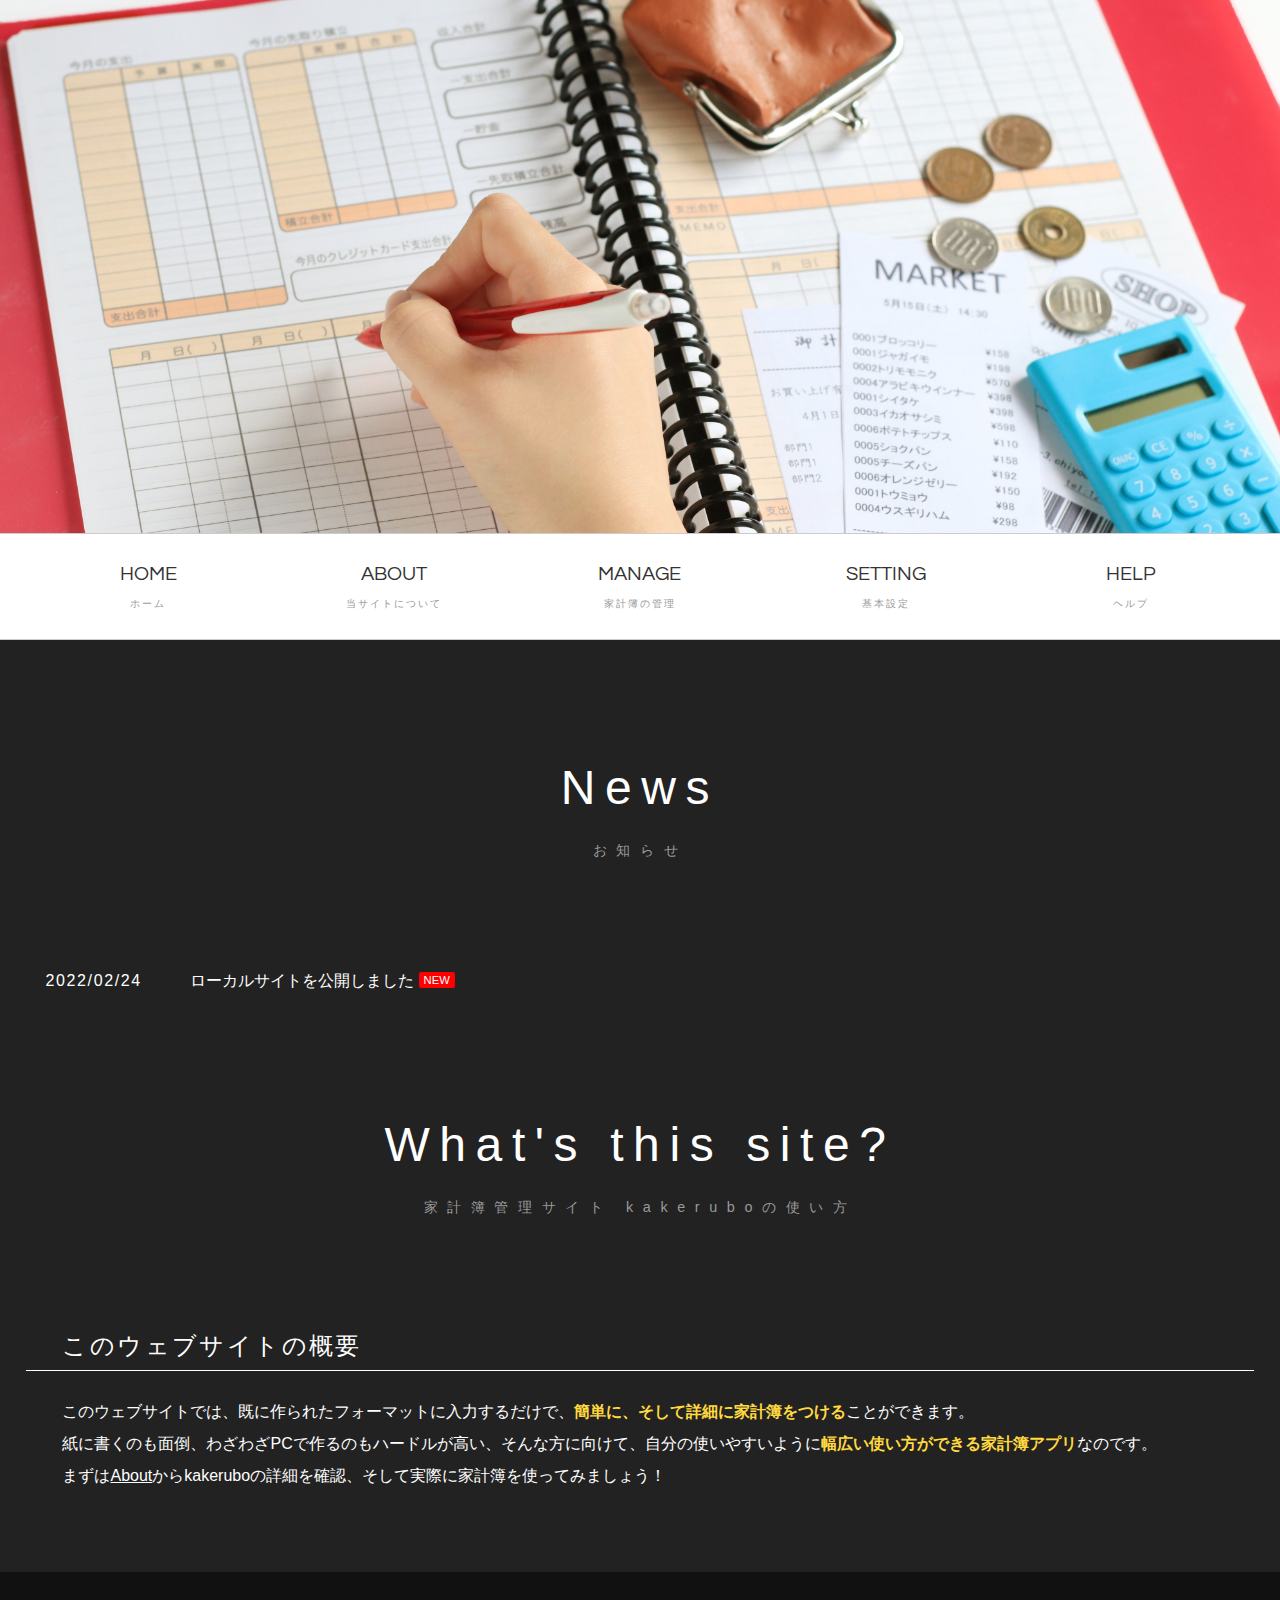
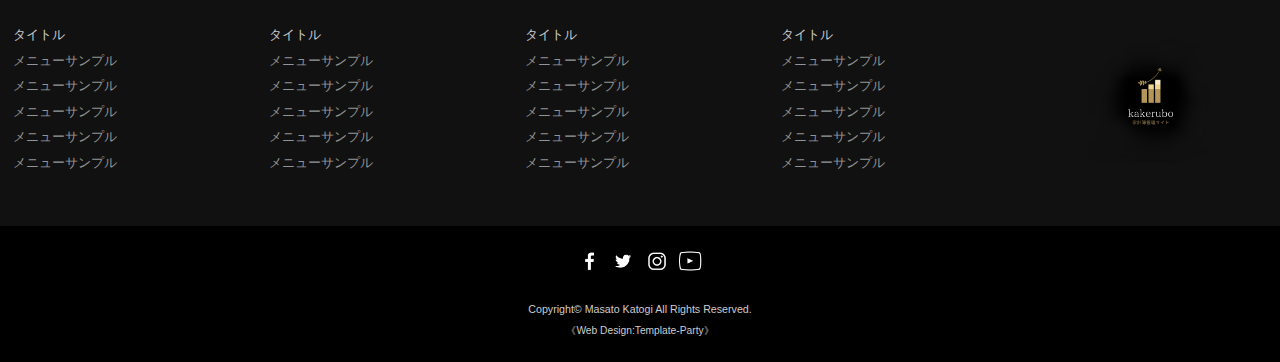
<file: kakerubo/index.html>
<!DOCTYPE html>
<!--

.dM]               .dM]                                .dM]
,M]                .M]                                 ,M]
.M]  ..,.  .Jzu,   .M]  ..,.  ..JqJ.  ..x ,J ,..  ..,  .M].Jg,.    .JuJ.
.M] /Y`   d|  .MF  .M] .Y!   .F   JM] .M#!.=  M[   MF  .MF` [MN, .M!   WN,
,MNM,      _/v"MF  .M@Mp     MFFFFFFF  MF     M[   MF  ,M]   .MF M#    ,MF
.M] MN,   dF   MF  .M],HN,   MN,    ,  MF     M[   MF  .M]   .M% MM.   .M]
.ML  WMe. HNJ.7MN,`.Mb  dMa. .WMNggY  .Mb.    ,N.."\N, ,Ma,..#^  .TN,..dY 

-->
<html lang="ja">

<head>
    <meta charset="UTF-8">
    <meta http-equiv="X-UA-Compatible" content="IE=edge">
    <title>家計簿管理サイト|kakerubo-トップ</title>
    <meta name="viewport" content="width=device-width, initial-scale=1">
    <meta name="description" content="家計簿を手軽に、詳細に管理するウェブサイトkakerubo 
    自分の使いやすいようにアレンジしたり、設定によって使いすぎを防止したり…… あなたの生活をきっとより便利に、豊かにするシステムです。">
    <link rel="stylesheet" href="css/style.css">
    <link rel="stylesheet" href="css/slide.css">
    <script src="js/openclose.js"></script>
    <script src="js/fixmenu.js"></script>
    <script src="js/fixmenu_pagetop.js"></script>
    <script src="js/ddmenu_min.js"></script>
    <!--[if lt IE 9]>
<script src="https://oss.maxcdn.com/html5shiv/3.7.2/html5shiv.min.js"></script>
<script src="https://oss.maxcdn.com/respond/1.4.2/respond.min.js"></script>
<![endif]-->
</head>

<body class="home">

    <div id="container">

        <header>
            <h1 id="logo"><a href="index.html"><img src="images/logo.png" alt="SAMPLE COMPANY"></a></h1>
            <!--スライドショー-->
            <aside id="mainimg">
                <img src="images/0.png" alt="" class="slide0">
                <img src="images/1.jpg" alt="" class="slide1">
                <img src="images/2.jpg" alt="" class="slide2">
            </aside>
        </header>

        <!--PC用（801px以上端末）メニュー-->
        <nav id="menubar" class="nav-fix-pos">
            <ul class="inner">
                <li><a href="index.html">HOME<span>ホーム</span></a></li>
                <li><a href="about.html">ABOUT<span>当サイトについて</span></a></li>
                <li><a href="javascript:void(0)" class="cursor-default">MANAGE<span>家計簿の管理</span></a>
                    <ul class="ddmenu">
                        <li><a href="howtouse.html">家計簿の使い方</a></li>
                        <li><a href="create.php">家計簿の新規作成</a></li>
                        <li><a href="search.php">家計簿の検索</a></li>
                    </ul>
                </li>
                <li><a href="setting.php">SETTING<span>基本設定</span></a></li>
                <li><a href="help.html">HELP<span>ヘルプ</span></a></li>
            </ul>
        </nav>

        <!--小さな端末用（800px以下端末）メニュー-->
        <nav id="menubar-s" class="nav-fix-pos">
            <ul class="inner">
                <li><a href="index.html">HOME<span>ホーム</span></a></li>
                <li><a href="about.html">ABOUT<span>当サイトについて</span></a></li>
                <li><a href="javascript:void(0)" class="cursor-default">MANAGE<span>家計簿の管理</span></a>
                    <ul class="ddmenu">
                        <li><a href="howtouse.html">家計簿の使い方</a></li>
                        <li><a href="create.php">家計簿の新規作成</a></li>
                        <li><a href="search.php">家計簿の検索</a></li>
                    </ul>
                </li>
                <li><a href="setting.php">SETTING<span>基本設定</span></a></li>
                <li><a href="help.html">HELP<span>ヘルプ</span></a></li>
            </ul>
        </nav>

        <div id="contents">

            <div class="inner">

                <section id="new">
                    <h2>News<span>お知らせ</span></h2>
                    <dl>
                        <dt>2022/02/24</dt>
                        <dd>ローカルサイトを公開しました<span class="newicon">NEW</span></dd>
                    </dl>
                </section>
                <!--/#new-->

                <section>

                    <h2>What's this site?<span>家計簿管理サイト kakeruboの使い方</span></h2>

                    <h3>このウェブサイトの概要</h3>
                    <p>このウェブサイトでは、既に作られたフォーマットに入力するだけで、<strong class="color1">簡単に、そして詳細に家計簿をつける</strong>ことができます。<br>
                        紙に書くのも面倒、わざわざPCで作るのもハードルが高い、そんな方に向けて、自分の使いやすいように<strong
                            class="color1">幅広い使い方ができる家計簿アプリ</strong>なのです。<br>
                        まずは<a href="about.html">About</a>からkakeruboの詳細を確認、そして実際に家計簿を使ってみましょう！
                    </p>

                </section>

            </div>
            <!--/.inner-->

        </div>
        <!--/#contents-->

        <footer>

            <div id="footermenu" class="inner">
                <ul>
                    <li class="title">タイトル</li>
                    <li><a href="#">メニューサンプル</a></li>
                    <li><a href="#">メニューサンプル</a></li>
                    <li><a href="#">メニューサンプル</a></li>
                    <li><a href="#">メニューサンプル</a></li>
                    <li><a href="#">メニューサンプル</a></li>
                </ul>
                <ul>
                    <li class="title">タイトル</li>
                    <li><a href="#">メニューサンプル</a></li>
                    <li><a href="#">メニューサンプル</a></li>
                    <li><a href="#">メニューサンプル</a></li>
                    <li><a href="#">メニューサンプル</a></li>
                    <li><a href="#">メニューサンプル</a></li>
                </ul>
                <ul>
                    <li class="title">タイトル</li>
                    <li><a href="#">メニューサンプル</a></li>
                    <li><a href="#">メニューサンプル</a></li>
                    <li><a href="#">メニューサンプル</a></li>
                    <li><a href="#">メニューサンプル</a></li>
                    <li><a href="#">メニューサンプル</a></li>
                </ul>
                <ul>
                    <li class="title">タイトル</li>
                    <li><a href="#">メニューサンプル</a></li>
                    <li><a href="#">メニューサンプル</a></li>
                    <li><a href="#">メニューサンプル</a></li>
                    <li><a href="#">メニューサンプル</a></li>
                    <li><a href="#">メニューサンプル</a></li>
                </ul>
            </div>
            <!--/#footermenu-->

            <div id="copyright">
                <ul class="icon">
                    <li><a href="#"><img src="images/icon_facebook.png" alt="Facebook"></a></li>
                    <li><a href="#"><img src="images/icon_twitter.png" alt="Twitter"></a></li>
                    <li><a href="#"><img src="images/icon_instagram.png" alt="Instagram"></a></li>
                    <li><a href="#"><img src="images/icon_youtube.png" alt="TouTube"></a></li>
                </ul>
                <small>Copyright&copy; <a href="index.html">Masato Katogi</a> All Rights Reserved.</small>
                <span class="pr"><a href="https://template-party.com/" target="_blank">《Web
                        Design:Template-Party》</a></span>
            </div>
            <!--/#copyright-->

        </footer>

    </div>
    <!--/#container-->

    <p class="nav-fix-pos-pagetop"><a href="#">↑</a></p>

    <!--メニュー開閉ボタン-->
    <div id="menubar_hdr" class="close"></div>

    <!--メニューの開閉処理-->
    <script>
        open_close("menubar_hdr", "menubar-s");
    </script>

    <!--「WORKS」の子メニュー-->
    <script>
        open_close("menubar_hdr2", "menubar-s2");
    </script>

</body>

</html>
</file>
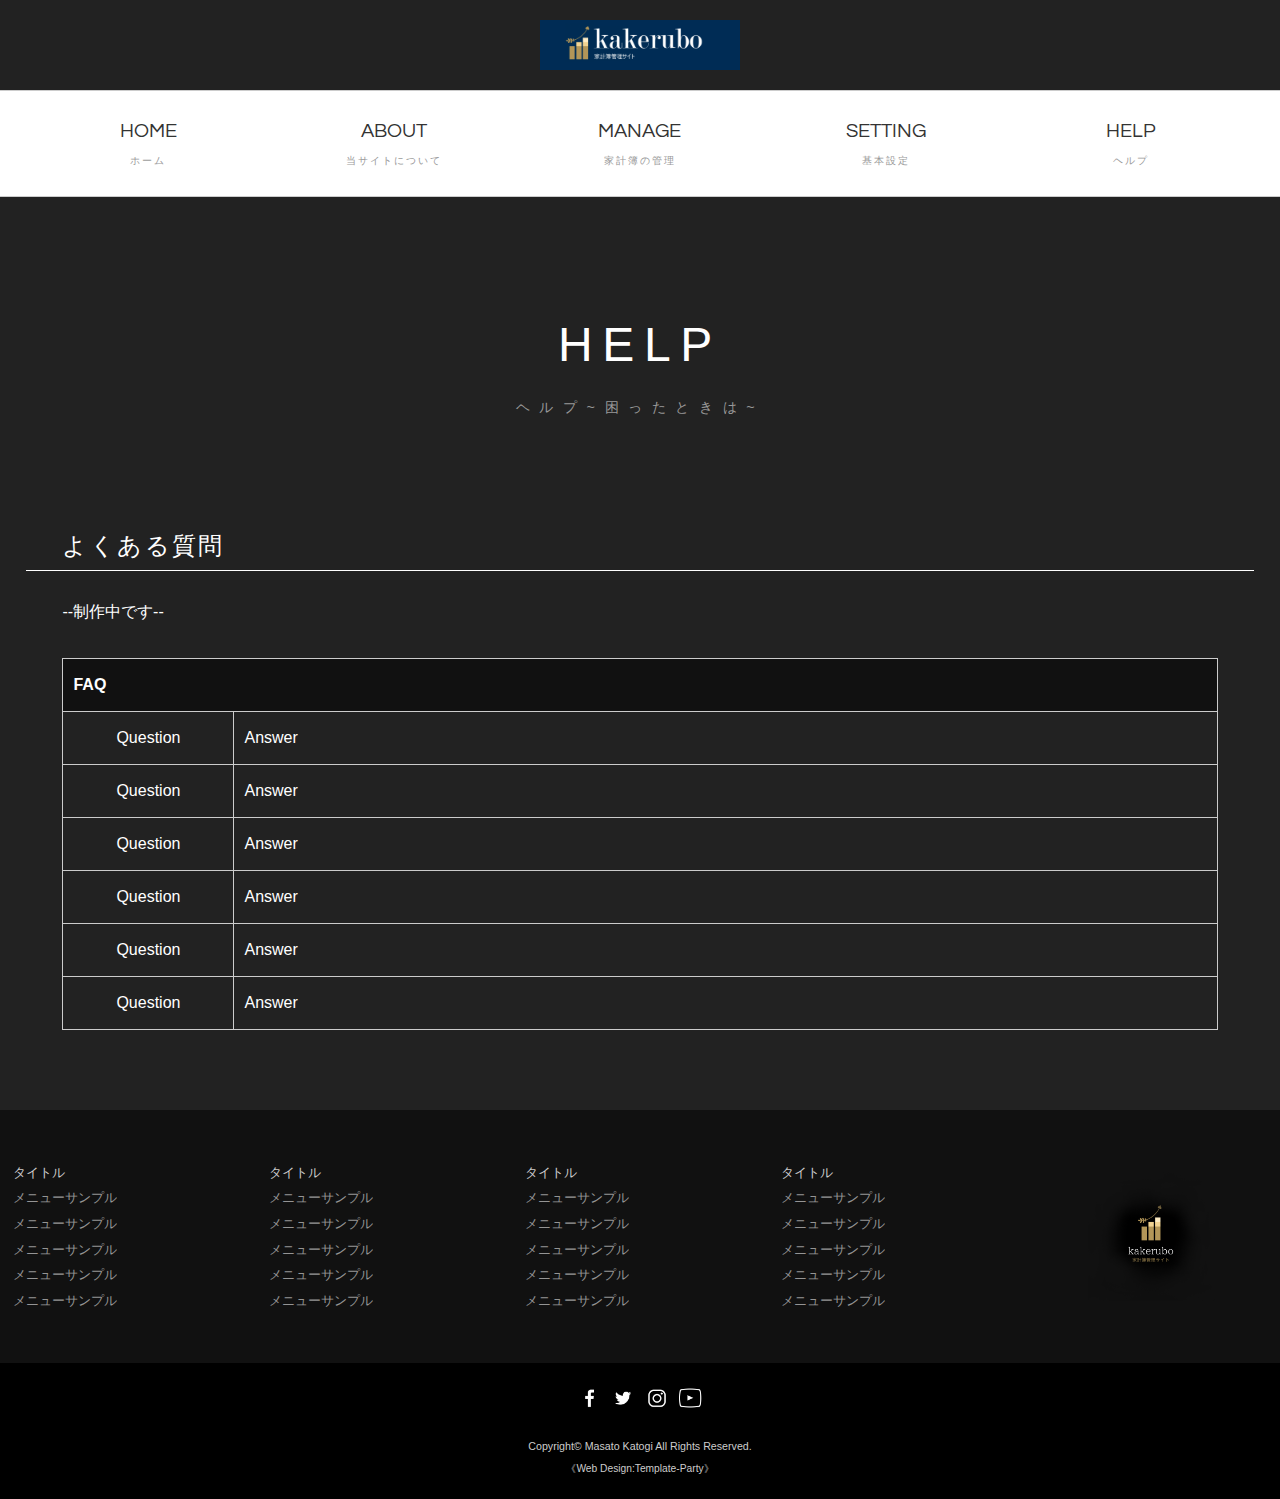
<file: kakerubo/help.html>
<!DOCTYPE html>
<html lang="ja">

<head>
	<meta charset="UTF-8">
	<meta http-equiv="X-UA-Compatible" content="IE=edge">
	<title>家計簿管理サイト|kakerubo-ヘルプ</title>
	<meta name="viewport" content="width=device-width, initial-scale=1">
	<meta name="description" content="家計簿を手軽に、詳細に管理するウェブサイトkakerubo 
    自分の使いやすいようにアレンジしたり、設定によって使いすぎを防止したり…… あなたの生活をきっとより便利に、豊かにするシステムです。">
	<link rel="stylesheet" href="css/style.css">
	<link rel="stylesheet" href="css/slide.css">
	<script src="js/openclose.js"></script>
	<script src="js/fixmenu.js"></script>
	<script src="js/fixmenu_pagetop.js"></script>
	<script src="js/ddmenu_min.js"></script>
	<!--[if lt IE 9]>
<script src="https://oss.maxcdn.com/html5shiv/3.7.2/html5shiv.min.js"></script>
<script src="https://oss.maxcdn.com/respond/1.4.2/respond.min.js"></script>
<![endif]-->
</head>

<body>

	<div id="container">

		<header>
			<h1 id="logo"><a href="index.html"><img src="images/logo.png" alt="SAMPLE COMPANY"></a></h1>
		</header>

		<!--PC用（801px以上端末）メニュー-->
		<nav id="menubar" class="nav-fix-pos">
			<ul class="inner">
				<li><a href="index.html">HOME<span>ホーム</span></a></li>
				<li><a href="about.html">ABOUT<span>当サイトについて</span></a></li>
				<li><a href="javascript:void(0)" class="cursor-default">MANAGE<span>家計簿の管理</span></a>
					<ul class="ddmenu">
						<li><a href="howtouse.html">家計簿の使い方</a></li>
						<li><a href="create.php">家計簿の新規作成</a></li>
						<li><a href="search.php">家計簿の検索</a></li>
					</ul>
				</li>
				<li><a href="setting.php">SETTING<span>基本設定</span></a></li>
				<li><a href="help.html">HELP<span>ヘルプ</span></a></li>
			</ul>
		</nav>

		<!--小さな端末用（800px以下端末）メニュー-->
		<nav id="menubar-s">
			<ul>
				<li><a href="index.html">HOME<span>ホーム</span></a></li>
				<li><a href="about.html">ABOUT<span>当サイトについて</span></a></li>
				<li><a href="javascript:void(0)" class="cursor-default">MANAGE<span>家計簿の管理</span></a>
					<ul class="ddmenu">
						<li><a href="howtouse.html">家計簿の使い方</a></li>
						<li><a href="create.php">家計簿の新規作成</a></li>
						<li><a href="search.php">家計簿の検索</a></li>
					</ul>
				</li>
				<li><a href="setting.php">SETTING<span>基本設定</span></a></li>
				<li><a href="help.html">HELP<span>ヘルプ</span></a></li>
			</ul>
		</nav>

		<div id="contents">

			<div class="inner">

				<section>

					<h2>HELP<span>ヘルプ~困ったときは~</span></h2>

					<h3>よくある質問</h3>
					<p>
						--制作中です--
					</p>
					<table class="ta1">
						<caption>FAQ</caption>
						<tr>
							<th>Question</th>
							<td>Answer</td>
						</tr>
						<tr>
							<th>Question</th>
							<td>Answer</td>
						</tr>
						<tr>
							<th>Question</th>
							<td>Answer</td>
						</tr>
						<tr>
							<th>Question</th>
							<td>Answer</td>
						</tr>
						<tr>
							<th>Question</th>
							<td>Answer</td>
						</tr>
						<tr>
							<th>Question</th>
							<td>Answer</td>
						</tr>
					</table>

				</section>


			</div>
			<!--/.inner-->

		</div>
		<!--/#contents-->

		<footer>

			<div id="footermenu" class="inner">
				<ul>
					<li class="title">タイトル</li>
					<li><a href="#">メニューサンプル</a></li>
					<li><a href="#">メニューサンプル</a></li>
					<li><a href="#">メニューサンプル</a></li>
					<li><a href="#">メニューサンプル</a></li>
					<li><a href="#">メニューサンプル</a></li>
				</ul>
				<ul>
					<li class="title">タイトル</li>
					<li><a href="#">メニューサンプル</a></li>
					<li><a href="#">メニューサンプル</a></li>
					<li><a href="#">メニューサンプル</a></li>
					<li><a href="#">メニューサンプル</a></li>
					<li><a href="#">メニューサンプル</a></li>
				</ul>
				<ul>
					<li class="title">タイトル</li>
					<li><a href="#">メニューサンプル</a></li>
					<li><a href="#">メニューサンプル</a></li>
					<li><a href="#">メニューサンプル</a></li>
					<li><a href="#">メニューサンプル</a></li>
					<li><a href="#">メニューサンプル</a></li>
				</ul>
				<ul>
					<li class="title">タイトル</li>
					<li><a href="#">メニューサンプル</a></li>
					<li><a href="#">メニューサンプル</a></li>
					<li><a href="#">メニューサンプル</a></li>
					<li><a href="#">メニューサンプル</a></li>
					<li><a href="#">メニューサンプル</a></li>
				</ul>
			</div>
			<!--/#footermenu-->

			<div id="copyright">
				<ul class="icon">
					<li><a href="#"><img src="images/icon_facebook.png" alt="Facebook"></a></li>
					<li><a href="#"><img src="images/icon_twitter.png" alt="Twitter"></a></li>
					<li><a href="#"><img src="images/icon_instagram.png" alt="Instagram"></a></li>
					<li><a href="#"><img src="images/icon_youtube.png" alt="TouTube"></a></li>
				</ul>
				<small>Copyright&copy; <a href="index.html">Masato Katogi</a> All Rights Reserved.</small>
				<span class="pr"><a href="https://template-party.com/" target="_blank">《Web
						Design:Template-Party》</a></span>
			</div>
			<!--/#copyright-->

		</footer>

	</div>
	<!--/#container-->

	<p class="nav-fix-pos-pagetop"><a href="#">↑</a></p>

	<!--メニュー開閉ボタン-->
	<div id="menubar_hdr" class="close"></div>

	<!--メニューの開閉処理-->
	<script>
		open_close("menubar_hdr", "menubar-s");
	</script>

	<!--「WORKS」の子メニュー-->
	<script>
		open_close("menubar_hdr2", "menubar-s2");
	</script>

</body>

</html>
</file>
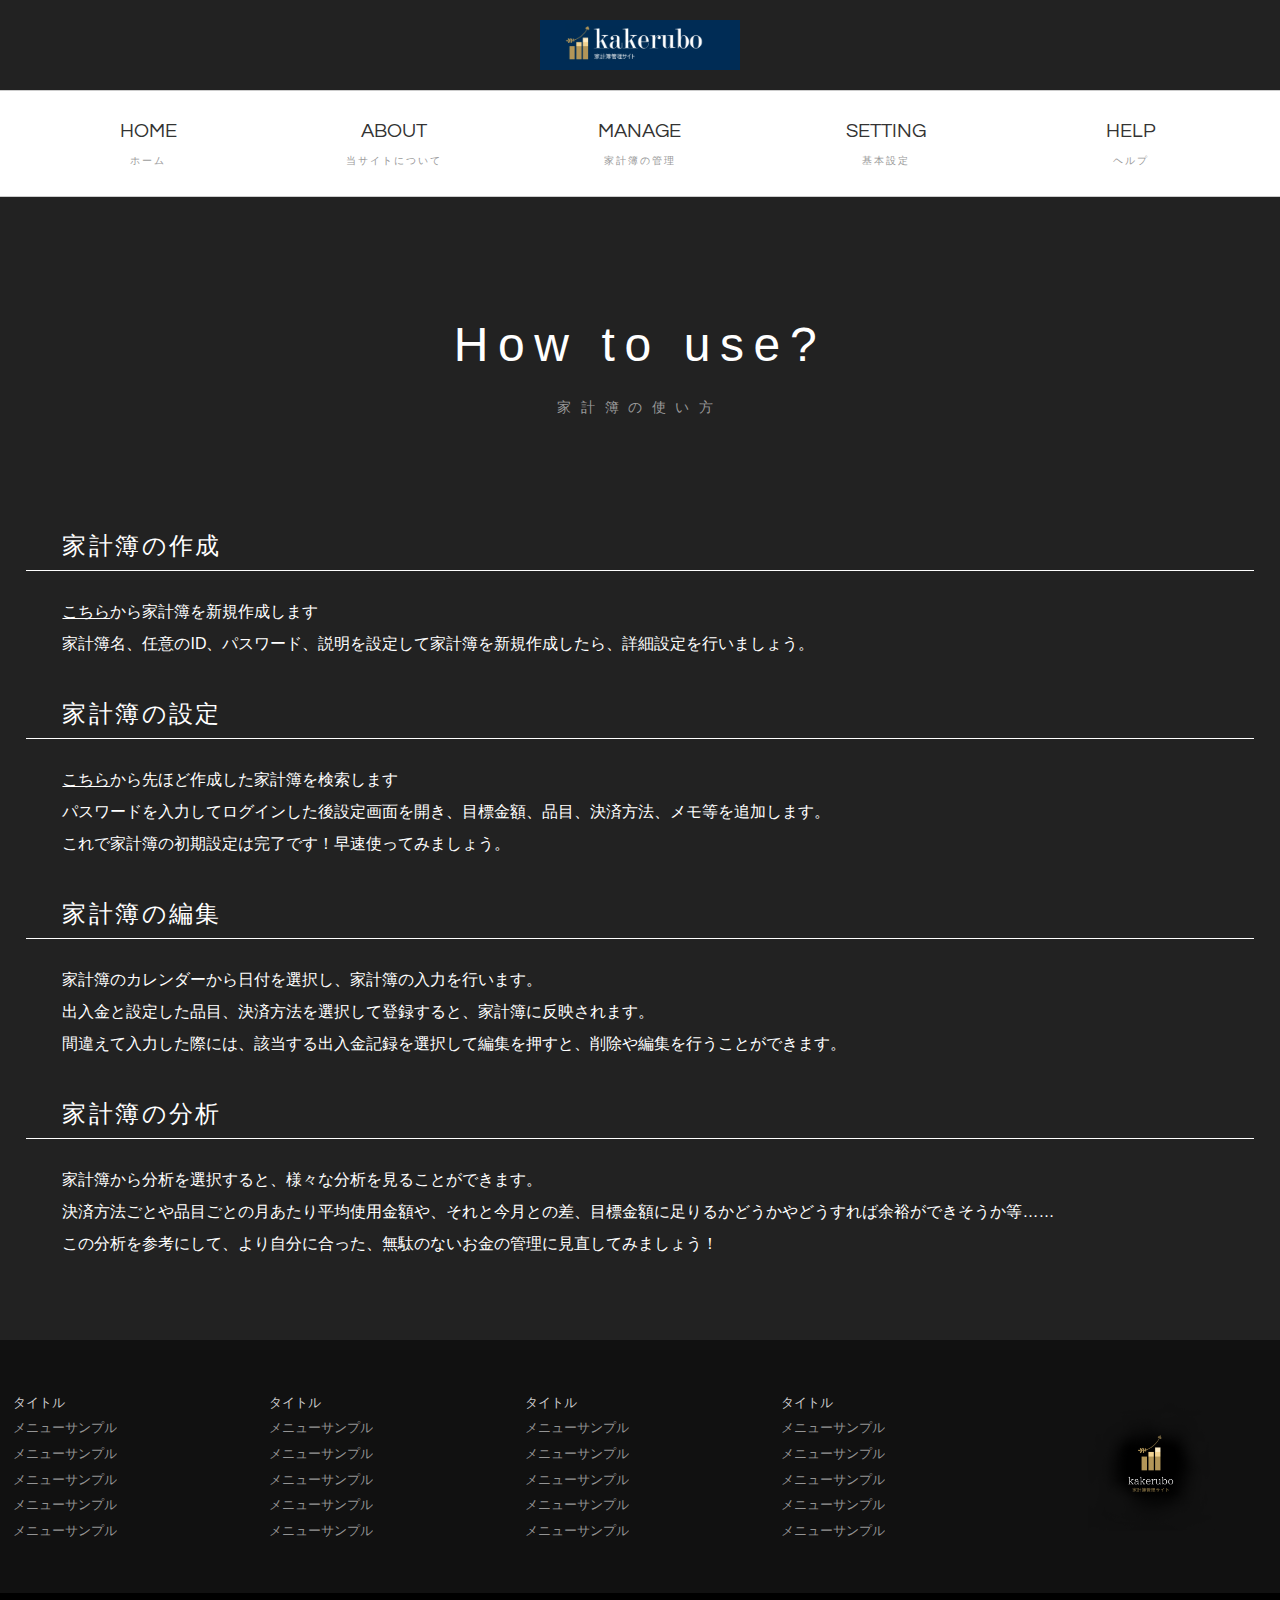
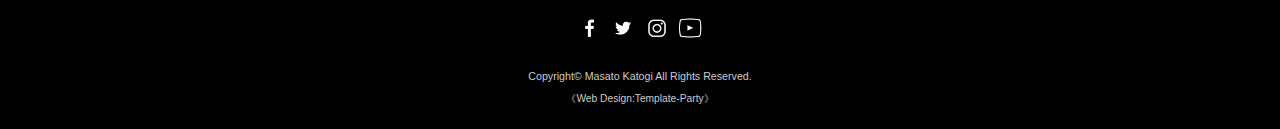
<file: kakerubo/howtouse.html>
<!DOCTYPE html>
<html lang="ja">

<head>
	<meta charset="UTF-8">
	<meta http-equiv="X-UA-Compatible" content="IE=edge">
	<title>家計簿管理サイト|kakerubo-使い方</title>
	<meta name="viewport" content="width=device-width, initial-scale=1">
	<meta name="description" content="家計簿を手軽に、詳細に管理するウェブサイトkakerubo 
    自分の使いやすいようにアレンジしたり、設定によって使いすぎを防止したり…… あなたの生活をきっとより便利に、豊かにするシステムです。">
	<link rel="stylesheet" href="css/style.css">
	<link rel="stylesheet" href="css/slide.css">
	<script src="js/openclose.js"></script>
	<script src="js/fixmenu.js"></script>
	<script src="js/fixmenu_pagetop.js"></script>
	<script src="js/ddmenu_min.js"></script>
	<!--[if lt IE 9]>
<script src="https://oss.maxcdn.com/html5shiv/3.7.2/html5shiv.min.js"></script>
<script src="https://oss.maxcdn.com/respond/1.4.2/respond.min.js"></script>
<![endif]-->
</head>

<body>

	<div id="container">

		<header>
			<h1 id="logo"><a href="index.html"><img src="images/logo.png" alt="SAMPLE COMPANY"></a></h1>
		</header>

		<!--PC用（801px以上端末）メニュー-->
		<nav id="menubar" class="nav-fix-pos">
			<ul class="inner">
				<li><a href="index.html">HOME<span>ホーム</span></a></li>
				<li><a href="about.html">ABOUT<span>当サイトについて</span></a></li>
				<li><a href="javascript:void(0)" class="cursor-default">MANAGE<span>家計簿の管理</span></a>
					<ul class="ddmenu">
						<li><a href="howtouse.html">家計簿の使い方</a></li>
						<li><a href="create.php">家計簿の新規作成</a></li>
						<li><a href="search.php">家計簿の検索</a></li>
					</ul>
				</li>
				<li><a href="setting.php">SETTING<span>基本設定</span></a></li>
				<li><a href="help.html">HELP<span>ヘルプ</span></a></li>
			</ul>
		</nav>

		<!--小さな端末用（800px以下端末）メニュー-->
		<nav id="menubar-s">
			<ul>
				<li><a href="index.html">HOME<span>ホーム</span></a></li>
				<li><a href="about.html">ABOUT<span>当サイトについて</span></a></li>
				<li><a href="javascript:void(0)" class="cursor-default">MANAGE<span>家計簿の管理</span></a>
					<ul class="ddmenu">
						<li><a href="howtouse.html">家計簿の使い方</a></li>
						<li><a href="create.php">家計簿の新規作成</a></li>
						<li><a href="search.php">家計簿の検索</a></li>
					</ul>
				</li>
				<li><a href="setting.php">SETTING<span>基本設定</span></a></li>
				<li><a href="help.html">HELP<span>ヘルプ</span></a></li>
			</ul>
		</nav>

		<div id="contents">

			<div class="inner">

				<section>

					<h2>How to use?<span>家計簿の使い方</span></h2>

					<h3>家計簿の作成</h3>
					<p><a href="create.html">こちら</a>から家計簿を新規作成します<br>
						家計簿名、任意のID、パスワード、説明を設定して家計簿を新規作成したら、詳細設定を行いましょう。
					</p>

					<h3>家計簿の設定</h3>
					<p><a href="search.html">こちら</a>から先ほど作成した家計簿を検索します<br>
						パスワードを入力してログインした後設定画面を開き、目標金額、品目、決済方法、メモ等を追加します。<br>
						これで家計簿の初期設定は完了です！早速使ってみましょう。
					</p>

					<h3>家計簿の編集</h3>
					<p>家計簿のカレンダーから日付を選択し、家計簿の入力を行います。<br>
						出入金と設定した品目、決済方法を選択して登録すると、家計簿に反映されます。<br>
						間違えて入力した際には、該当する出入金記録を選択して編集を押すと、削除や編集を行うことができます。
					</p>

					<h3>家計簿の分析</h3>
					<p>家計簿から分析を選択すると、様々な分析を見ることができます。<br>
						決済方法ごとや品目ごとの月あたり平均使用金額や、それと今月との差、目標金額に足りるかどうかやどうすれば余裕ができそうか等……<br>
						この分析を参考にして、より自分に合った、無駄のないお金の管理に見直してみましょう！
					</p>

				</section>

			</div>
			<!--/.inner-->

		</div>
		<!--/#contents-->

		<footer>

			<div id="footermenu" class="inner">
				<ul>
					<li class="title">タイトル</li>
					<li><a href="#">メニューサンプル</a></li>
					<li><a href="#">メニューサンプル</a></li>
					<li><a href="#">メニューサンプル</a></li>
					<li><a href="#">メニューサンプル</a></li>
					<li><a href="#">メニューサンプル</a></li>
				</ul>
				<ul>
					<li class="title">タイトル</li>
					<li><a href="#">メニューサンプル</a></li>
					<li><a href="#">メニューサンプル</a></li>
					<li><a href="#">メニューサンプル</a></li>
					<li><a href="#">メニューサンプル</a></li>
					<li><a href="#">メニューサンプル</a></li>
				</ul>
				<ul>
					<li class="title">タイトル</li>
					<li><a href="#">メニューサンプル</a></li>
					<li><a href="#">メニューサンプル</a></li>
					<li><a href="#">メニューサンプル</a></li>
					<li><a href="#">メニューサンプル</a></li>
					<li><a href="#">メニューサンプル</a></li>
				</ul>
				<ul>
					<li class="title">タイトル</li>
					<li><a href="#">メニューサンプル</a></li>
					<li><a href="#">メニューサンプル</a></li>
					<li><a href="#">メニューサンプル</a></li>
					<li><a href="#">メニューサンプル</a></li>
					<li><a href="#">メニューサンプル</a></li>
				</ul>
			</div>
			<!--/#footermenu-->

			<div id="copyright">
				<ul class="icon">
					<li><a href="#"><img src="images/icon_facebook.png" alt="Facebook"></a></li>
					<li><a href="#"><img src="images/icon_twitter.png" alt="Twitter"></a></li>
					<li><a href="#"><img src="images/icon_instagram.png" alt="Instagram"></a></li>
					<li><a href="#"><img src="images/icon_youtube.png" alt="TouTube"></a></li>
				</ul>
				<small>Copyright&copy; <a href="index.html">Masato Katogi</a> All Rights Reserved.</small>
				<span class="pr"><a href="https://template-party.com/" target="_blank">《Web
						Design:Template-Party》</a></span>
			</div>
			<!--/#copyright-->

		</footer>

	</div>
	<!--/#container-->

	<p class="nav-fix-pos-pagetop"><a href="#">↑</a></p>

	<!--メニュー開閉ボタン-->
	<div id="menubar_hdr" class="close"></div>

	<!--メニューの開閉処理-->
	<script>
		open_close("menubar_hdr", "menubar-s");
	</script>

	<!--「WORKS」の子メニュー-->
	<script>
		open_close("menubar_hdr2", "menubar-s2");
	</script>

</body>

</html>
</file>
<file: kakerubo/css/style.css>
@charset "utf-8";


/*Google Fontsの読み込み
---------------------------------------------------------------------------*/
@import url('https://fonts.googleapis.com/css2?family=Questrial&display=swap');
@import url('https://fonts.googleapis.com/css2?family=Tangerine&display=swap');


/*keyframes.cssの読み込み
---------------------------------------------------------------------------*/
@import url("keyframes.css");


/*全端末（PC・タブレット・スマホ）共通設定
------------------------------------------------------------------------------------------------------------------------------------------------------*/

/*全体の設定
---------------------------------------------------------------------------*/
body {
	margin: 0px;
	padding: 0px;
	color: #fff;	/*全体の文字色*/
	font-family:"ヒラギノ角ゴ Pro W3", "Hiragino Kaku Gothic Pro", "メイリオ", Meiryo, Osaka, "ＭＳ Ｐゴシック", "MS PGothic", sans-serif;	/*フォント種類*/
	font-size: 16px;	/*文字サイズ*/
	line-height: 2;		/*行間*/
	background: #222;	/*背景色*/
	-webkit-text-size-adjust: none;
}
h1,h2,h3,h4,h5,p,ul,ol,li,dl,dt,dd,form,figure,form {margin: 0px;padding: 0px;font-size: 100%;font-weight: normal;}
ul {list-style-type: none;}
ol {padding-left: 40px;padding-bottom: 15px;}
img {border: none;max-width: 100%;height: auto;vertical-align: middle;}
table {border-collapse:collapse;font-size: 100%;border-spacing: 0;}
video {max-width: 100%;}
iframe {width: 100%;}

/*リンク（全般）設定
---------------------------------------------------------------------------*/
a {
	color: #fff;		/*リンクテキストの色*/
	transition: 0.2s;	/*マウスオン時の移り変わるまでの時間設定。0.2秒。*/
}
a:hover {
	color: #ffd93f;			/*マウスオン時の文字色*/
	text-decoration: none;	/*マウスオン時に下線を消す設定。残したいならこの１行削除。*/
}

/*inner
---------------------------------------------------------------------------*/
.inner {
	max-width: 1400px;	/*サイトの最大幅*/
	margin: 0 auto;
	padding-left: 2%;
	padding-right: 2%;
}

/*ヘッダー
---------------------------------------------------------------------------*/
/*ヘッダーブロック*/
header {
	position: relative;
	padding: 20px;	/*ヘッダー内の余白*/
}
/*ヘッダーブロック（トップページへの追加設定）*/
.home header {
	padding: 0px;	/*余白をなしに*/
}
/*ロゴ画像*/
header #logo {
	width: 200px;	/*画像幅*/
	margin: 0 auto;	/*中央配置*/
}
/*ロゴ画像（トップページへの追加設定）*/
.home header #logo {
	display: none;	/*スライドショーの邪魔なので非表示に*/
}

/*メインメニューのブロック
---------------------------------------------------------------------------*/
/*メニューブロック*/
#menubar {
	position: relative;z-index: 10;
	text-align: center;	/*文字を中央に*/
	background: #fff;	/*背景色*/
	border-top: 1px solid #ccc;		/*上の線の幅、線種、色*/
	border-bottom: 1px solid #ccc;	/*下の線の幅、線種、色*/
	font-family: 'Questrial', sans-serif;	/*冒頭で読み込んだGoogle Fontsを適用する指定*/
	height: 105px;	/*高さ。「#menubar ul li a」や「fixmenu」とも連動するので変更の際は注意。説明はこの下の「#menubar ul li a」で書いています。*/

}
/*メニュー１個あたりの設定*/
#menubar ul li {
	float: left;	/*左に回り込み*/
	width: 20%;		/*幅。今回は５個なので、100÷5=20。*/
	font-size: 20px;	/*文字サイズ*/
}
#menubar ul li a {
	text-decoration: none;display: block;
	height: 85px;		/*メニューブロックの高さ。ここの「85」と、下の行の「20」を合計した「105」の数字と、上の「#menubar」の「height」および下のfixmenu設定に２箇所ある「margin-top」の数字を合わせて下さい。*/
	padding-top: 20px;	/*メニューブロックの高さプラス、上に空ける余白。メニューテキストの上下の配置バランスをここで調整して下さい。※変更の際は、上の行の注意書きもしっかり読んで下さい。*/
	color: #333;		/*文字色*/
}
/*マウスオン時の文字色*/
#menubar ul li a:hover {
	color: #a10808;		/*文字色*/
}
/*飾り文字*/
#menubar ul li span {
	display: block;
	font-size: 10px;	/*文字サイズ*/
	color: #999;		/*文字色*/
	letter-spacing: 0.2em;	/*文字間隔を少し広くとる設定*/
}
/*スマホ用メニューを表示させない*/
#menubar-s, #menubar-s2 {display: none;}

/*３本バーアイコンを表示させない*/
#menubar_hdr {display: none;}

/*ドロップダウンメニューの親メニュー*/
#menubar a.cursor-default {
	cursor: default;	/*マウスオーバー時に通常のカーソルになるように*/
	color: #333;		/*文字色*/
}

/*ドロップダウンメニュー用
----------------------------------------------------------------------------------------------------------------------------------*/
/*メニューブロック*/
#menubar ul.ddmenu {
	position:absolute;visibility: hidden;z-index: 10;
	left: 0px;
	width: 94%;
	padding: 50px 3%;
	background: #000;	/*背景色。古いブラウザ用。*/
	background: rgba(0,0,0,0.85);	/*背景色。0,0,0は黒のことで0.85は色が85%出た状態のこと。*/
	text-align: center;	/*テキストをセンタリング*/
	border-bottom: 1px solid #fff;	/*境界が見辛いので、下線の設定。*/
}
/*ドロップダウンメニューの出現アニメーション*/
#menubar li:hover ul.ddmenu {
	animation-name: opa1;		/*keyframes.cssで使う@keyframesの指定*/
	animation-fill-mode: both;
	animation-duration: 0.8S;	/*アニメーションを実行する時間。「s」は秒の事。*/
	animation-delay: 0.1s;		/*出現するタイミング（秒後）*/
}
/*メニュー１個あたりの設定*/
#menubar ul.ddmenu li {
	float: none;
	width: auto;
	display: inline-block;
	font-size: 85%;	/*文字サイズ*/
}
#menubar ul.ddmenu li a {
	height: auto;
	padding: 20px;	/*メニューテキスト同士の余白*/
	color: #fff;	/*文字色*/
	opacity: 0.7;	/*透明度。70%色がついた状態。*/
}
/*マウスオン時*/
#menubar ul.ddmenu li a:hover {
	opacity: 1;		/*透明度。色が100%出た状態。*/
}

/*fixmenu設定（メニューが画面上部に到達した際のスタイル）
---------------------------------------------------------------------------*/
/*上部固定メニュー用fixmenu設定*/
body.is-fixed-menu #menubar.nav-fix-pos {
	position: fixed;width: 100%;top: 0px;
	height: 60px;	/*メニューの高さを少し狭くする*/
}
body.is-fixed-menu #contents {
	margin-top: 105px;	/*※上の「#menubar ul li a」の注意書きにある数字を指定します。*/
}
/*※以下の２ブロックのスタイルの「中身」は、上の２ブロックのスタイルと単純に合わせておいて下さい。*/
body.is-fixed #menubar.nav-fix-pos {
	position: fixed;width: 100%;top: 0px;
}
body.is-fixed #contents {
	margin-top: 105px;	/*※上の「#menubar ul li a」の注意書きにある数字を指定します。*/
}

/*装飾文字を非表示にする*/
body.is-fixed-menu #menubar ul li span {
	display: none;
}
/*メニューテキストの上下バランスを調整しなおす。２つの数字の合計と、「body.is-fixed-menu #menubar.nav-fix-pos」の「height: 60px;」の数字が合うようにして下さい。*/
body.is-fixed-menu #menubar ul li a {
	height: 50px;
	padding-top: 10px;
}
/*ドロップダウンメニューへの再設定*/
body.is-fixed-menu #menubar ul.ddmenu li a {
	padding: 20px;
	height: auto;
}

/*コンテンツ
---------------------------------------------------------------------------*/
#contents {
	padding: 100px 0 50px;	/*上、左右、下へのコンテンツ内の余白*/
	position: relative;
	animation-name: opa2;	/*keyframes.cssで使う@keyframesの指定*/
	animation-duration: 0.5S;	/*アニメーションの実行時間*/
	animation-delay: 0.5s;		/*出現するタイミング（秒後）*/
	animation-fill-mode: both;
}
/*h2タグ*/
#contents h2 {
	clear: both;
	margin-bottom: 100px;
	font-size: 300%;	/*文字サイズ*/
	text-align: center;	/*文字をセンタリング*/
	letter-spacing: 0.2em;	/*文字間隔を少し広めにとる指定。通常がいいならこの１行削除。*/
}
/*h2タグ内のspanタグ（装飾文字）*/
#contents h2 span {
	display: block;
	font-size: 30%;	/*文字サイズ*/
	color: #999;		/*文字色*/
}
/*h3タグ*/
#contents h3 {
	clear: both;
	margin-bottom: 30px;
	font-size: 150%;	/*文字サイズ*/
	border-bottom: 1px solid #fff;	/*下線の幅、線種、色*/
	padding-left: 3%;		/*左側に空ける余白*/
	letter-spacing: 0.1em;	/*文字間隔を少し広めにとる指定。通常がいいならこの１行削除。*/
}
/*段落タグ*/
#contents p {
	padding: 0 3% 30px;	/*上、左右、下への余白*/
}
#contents h2 + p,
#contents h3 + p {
	margin-top: -5px;
}
#contents p + p {
	margin-top: -10px;
}
#contents section + section {
	margin-top: 100px;
}

/*list（worksページで使っている横長ブロック）
---------------------------------------------------------------------------*/
/*ボックスの設定*/
#contents .list {
	position: relative;
	border-radius: 5px;				/*角丸の指定。ほんの少し角が丸くなります。*/
	overflow: hidden;				/*角丸から内容が飛び出ないよう、飛び出た部分を非表示にする指定*/
	display: flex;
	align-items: center;			/*中のブロックの縦並びの揃え方*/
	background: #000;		/*背景色*/
	color: #fff;			/*文字色*/
	margin: 0 3% 30px;		/*ボックスの下に空けるスペース。上、左右、下への順番。*/
	border: 1px solid rgba(255,255,255,0.5);			/*枠線の幅、線種、色。255,255,255は白の事で0.5は色が50%出た状態の事。*/
}
/*リンクテキストの文字色*/
#contents .list a {
	color: #fff;
}
/*ボックス内のh4（見出し）タグ*/
#contents .list h4 {
	margin-bottom: 20px;	/*下のテキストとの間に空けるスペース*/
	font-size: 140%;		/*文字サイズ*/
}
/*ボックス内のp（段落）タグ*/
#contents .list p {
	padding: 0;		/*余白のリセット*/
}
/*ボックス内のfigure画像*/
#contents .list figure {
	width: 50%;		/*画像の幅*/
}
/*「class="text"」を指定したブロック。テキストブロック。*/
#contents .list .text {
	width: 40%;		/*ブロックの幅。下のpaddingの5%とも連動するので変更の際は注意して下さい。*/
	padding: 2% 5%;	/*上下、左右へのブロック内の余白*/
}

/*偶数目のブロックの設定（画像とテキストブロックが左右交互に入れ替わる設定です。全部同じむきがよければこのブロックを削除します。）*/
#contents .list:nth-of-type(even) .text {
	order: 1;
}

/*装飾文字の設定（共通）*/
#contents .list::before {
	font-size: 18vw;
	line-height: 1;
	position: absolute;
	color: rgba(255,255,255,0.15);	/*文字色。255,255,255は白のことで、0.15は色が15%出た状態のこと。*/
	font-family: 'Tangerine', cursive;	/*冒頭で読み込んだGoogle Fontsを適用する指定*/
}
/*奇数番目のブロックの文字の配置場所指定*/
#contents .list:nth-of-type(odd)::before {
	left: -60px;
	top: -40px;
}
/*偶数番目のブロックの文字の配置場所指定*/
#contents .list:nth-of-type(even)::before {
	right: 0px;
	top: -40px;
}
/*１つ目ブロックに表示させるテキスト*/
#contents .list:nth-of-type(1)::before {
	content: "Works1";
}
/*２つ目ブロックに表示させるテキスト*/
#contents .list:nth-of-type(2)::before {
	content: "Works2";
}
/*３つ目ブロックに表示させるテキスト*/
#contents .list:nth-of-type(3)::before {
	content: "Works3";
}

/*ボックス内のボタン（共通）*/
.btn1 a {
	display: block;
	text-decoration: none;
	border: 1px solid #fff;		/*枠線の幅、線種、色*/
	text-align: center;			/*テキストをセンタリング*/
	padding: 10px 30px;			/*上下、左右へのボタン内の余白*/
	margin: 40px auto 0;		/*上、左右、下へのボックスの外側への余白*/
}
/*ボタンのマウスオン時（共通）*/
.btn1 a:hover {
	background: #fff;	/*背景色*/
	color: #000 !important;		/*文字色*/
}

/*list-column（トップページで使っている３列ブロック）
---------------------------------------------------------------------------*/
/*カラムブロック全体を囲むボックス*/
#contents .list-column-container {
	display: flex;
	justify-content: space-between;	/*中のブロックの横並びの揃え方*/
	flex-wrap: wrap;				/*中のブロックを自動で折り返す*/
	margin: 0 3%;
}
/*１カラムあたりの設定*/
#contents .list-column {
	display: flex;
	flex-direction: column;			/*中のブロックを並べる向きの指定。これは縦に並べる意味。*/
	width: 32%;						/*ブロック幅*/
	margin-bottom: 20px;			/*ブロックの下に空ける余白*/
	background: #000;				/*背景色*/
	color: #fff;					/*文字色*/
	border-radius: 5px;				/*角丸の指定。ほんの少し角が丸くなります。*/
	overflow: hidden;				/*角丸から内容が飛び出ないよう、飛び出た部分を非表示にする指定*/
	border: 1px solid rgba(255,255,255,0.5);			/*枠線の幅、線種、色。255,255,255は白の事で0.5は色が50%出た状態の事。*/
}
/*リンクテキストの文字色*/
#contents .list-column a {
	color: #fff;
}
/*ボックス内のh4（見出し）タグ*/
#contents .list-column h4 {
	margin-bottom: 20px;	/*下のテキストとの間に空けるスペース*/
	font-size: 140%;		/*文字サイズ*/
}
/*ボックス内のp（段落）タグ*/
#contents .list-column p {
	padding: 0;		/*余白のリセット*/
}

/*「class="text"」を指定したブロック。テキストブロック。*/
#contents .list-column .text {
	padding: 5%;			/*ブロック内の余白*/
	flex: 1 0 auto;
}
/*IEバグ対応*/
#contents .list-column figure {
	min-height: 0%;
}

/*フッター設定
---------------------------------------------------------------------------*/
footer {
	clear: both;position: relative;z-index: 1;
	font-size: 80%;	/*文字サイズ*/
	background: #111;	/*背景色*/
	color: #ccc;		/*文字色*/
	text-align: center;
}
footer a {color: #ccc;}
footer a:hover {color: #fff;}
footer .pr {display: block;font-size: 80%;}

/*フッターメニュー
---------------------------------------------------------------------------*/
/*ボックス全体*/
#footermenu {
	overflow: hidden;
	padding: 50px 0;	/*上下、左右へのボックス内の余白*/
	background: url(../images/footer_logo.png) no-repeat right center / 20%;	/*背景画像の読み込み。*/
}
/*リンクテキスト*/
#footermenu li a {
	text-decoration: none;
	opacity: 0.7;	/*透明度。70%の色がついた状態。*/
}
/*マウスオン時*/
#footermenu li a:hover {
	opacity: 1;		/*透明度。100%色がついた状態。*/
}
/*１行分の設定*/
#footermenu ul {
	float: left;	/*左に回り込み*/
	width: 18%;		/*幅*/
	padding-right: 1%;
	padding-left: 1%;
	text-align: left;
}
/*見出し*/
#footermenu li.title, #footermenu li.title a {
	opacity: 1;	/*透明度。100%色がついた状態。*/
}

/*コピーライト
---------------------------------------------------------------------------*/
#copyright {
	clear: both;
	text-align: center;
	background: #000;	/*背景色*/
	padding: 20px 0;	/*上下、左右へのボックス内の余白*/
}
#copyright a {text-decoration: none;}

/*facebookやtwitterなどのアイコン
---------------------------------------------------------------------------*/
/*アイコン全体を囲むブロック*/
ul.icon {
	margin-bottom: 20px;
}
/*アイコン１個あたりの設定*/
ul.icon li {
	display: inline-block;	/*横並びにさせる指定*/
}
/*アイコン画像の設定*/
ul.icon img {
	width: 30px;		/*画像の幅*/
}
ul.icon img:hover {
	opacity: 0.8;
}

/*トップページ内「更新情報・お知らせ」ブロック
---------------------------------------------------------------------------*/
/*見出しを含まないお知らせブロック*/
#new dl {
	padding: 0px 20px;		/*上下、左右へのブロック内の余白*/
}
/*日付設定*/
#new dt {
	float: left;
	width: 9em;		/*幅*/
	letter-spacing: 0.1em;
}
/*記事設定*/
#new dd {
	padding-left: 9em;
}

/*ta1設定
---------------------------------------------------------------------------*/
/*テーブル１行目に入った見出し部分（※caption）*/
.ta1 caption, .ta2 caption {
	border: 1px solid #ccc;	/*テーブルの枠線の幅、線種、色*/
	border-bottom: none;	/*下線だけ消す*/
	text-align: left;		/*文字を左寄せ*/
	background: rgba(0,0,0,0.5);	/*背景色*/
	font-weight: bold;		/*太字に*/
	padding: 10px;	/*ボックス内の余白*/
}
/*ta1テーブル*/
.ta1 {
	width: 94%;
	table-layout: fixed;
	margin: 0 3% 30px;
}
.ta1, .ta1 td, .ta1 th {
	border: 1px solid #ccc;	/*テーブルの枠線の幅、線種、色*/
	padding: 10px;	/*ボックス内の余白*/
	word-break: break-all;
}
/*左側ボックス*/
.ta1 th {
	width: 150px;	/*幅*/
	text-align: center;	/*センタリング*/
	font-weight: normal;
}

.ta2 {
	table-layout: fixed;
	margin: 0 3% 30px;
	text-align: center;
}
.ta2, .ta2 td, .ta2 th {
	width: auto;
	border: 1px solid #ccc;	/*テーブルの枠線の幅、線種、色*/
	padding: 10px;	/*ボックス内の余白*/
	word-break: break-all;
}
/*左側ボックス*/
.ta2 th {
	width: 150px;	/*幅*/
	text-align: center;	/*センタリング*/
	font-weight: normal;
}

/*inputボタン
---------------------------------------------------------------------------*/
#contents input[type="submit"].btn,
#contents input[type="button"].btn,
#contents input[type="reset"].btn {
	-webkit-appearance: none;
	outline: none;
	padding: 5px 20px;		/*上下、左右へのボックス内の余白*/
	border: 1px solid #333;	/*枠線の幅、線種、色*/
	font-size: 130%;		/*文字サイズ*/
	border-radius: 3px;		/*角丸のサイズ*/
	background: #555;		/*背景色*/
	color: #fff;			/*文字色*/
}
/*マウスオン時の設定*/
#contents input[type="submit"].btn:hover,
#contents input[type="button"].btn:hover,
#contents input[type="reset"].btn:hover {
	border: 1px solid #333;	/*枠線の幅、線種、色*/
	background: #fff;		/*背景色*/
	color: #333;			/*文字色*/
}

/*トップページのNEWアイコン
---------------------------------------------------------------------------*/
.newicon {
	background: #F00;	/*背景色*/
	color: #FFF;		/*文字色*/
	font-size: 70%;		/*文字サイズ*/
	line-height: 1.5;
	padding: 2px 5px;
	border-radius: 2px;
	margin: 0px 5px;
	vertical-align: text-top;
}

/*ヘッダーにメニューが固定される分、リンク先が隠れるのを防ぐ為のスタイル。※ページ内へのリンクで使う。
---------------------------------------------------------------------------*/
.link {
	display: block;
	margin-top: -120px;
	padding-top: 120px;
}

/*PAGE TOP（↑）設定
---------------------------------------------------------------------------*/
/*通常時のボタンは非表示*/
body .nav-fix-pos-pagetop a {display: none;}
/*fixmenu_pagetop.jsで設定している設定値になったら出現するボタンスタイル*/
body.is-fixed-pagetop .nav-fix-pos-pagetop a {
	display: block;text-decoration: none;text-align: center;
	width: 50px;		/*幅*/
	line-height: 50px;	/*高さ*/
	z-index: 1;
	position: fixed;
	bottom: 20px;	/*下から20pxの場所に配置*/
	right: 3%;		/*右から3%の場所に配置*/
	background: #666;	/*背景色（古いブラウザ用）*/
	background: rgba(0,0,0,0.6);	/*背景色。0,0,0は黒の事。0.6は60%色がついた状態。*/
	color: #fff;	/*文字色*/
	border: 1px solid #fff;	/*枠線の幅、線種、色*/
	animation-name: opa1;	/*keyframes.cssで使う@keyframesの指定*/
	animation-duration: 1S;	/*アニメーションの実行時間*/
	animation-fill-mode: both;	/*アニメーションの待機中は最初のキーフレームを維持、終了後は最後のキーフレームを維持。*/
}
/*マウスオン時*/
body.is-fixed-pagetop .nav-fix-pos-pagetop a:hover {
	background: #999;	/*背景色*/
}

/*ul.disc,olタグ
---------------------------------------------------------------------------*/
ul.disc {
	list-style: disc;
	padding: 0 3% 20px 6%;
}
ol {
	padding: 0 3% 20px 6%;
}

/*その他
---------------------------------------------------------------------------*/
.look {background: #333;border: 1px solid #ccc;display: inline-block;padding: 0px 10px !important;border-radius: 4px;}
p.look {margin: 0 3%;}
.mb15,.mb1em {margin-bottom: 15px !important;}
.mb20 {margin-bottom: 20px !important;}
.mb30 {margin-bottom: 30px !important;}
.mb50 {margin-bottom: 50px !important;}
.clear {clear: both;}
.color1, .color1 a {color: #ffd93f !important;}
.pr {font-size: 10px;}
.wl {width: 96%;}
.ws {width: 50%;}
.c {text-align: center !important;}
.r {text-align: right !important;}
.l {text-align: left !important;}
.fl {float: left;}
.fr {float: right;}
.big1 {font-size: 30px;}
.mini1 {font-size: 11px;display: inline-block;line-height: 1.5;}
.sh {display: none;}



/*画面幅800px以下の設定
------------------------------------------------------------------------------------------------------------------------------------------------------*/
@media screen and (max-width:800px){

/*全体の設定
---------------------------------------------------------------------------*/
body {
	font-size: 2vw;	/*文字サイズ*/
}

/*ヘッダー
---------------------------------------------------------------------------*/
/*ヘッダーブロック*/
header {
	border-bottom: 1px solid #ccc;
}
/*ヘッダーブロック（トップページへの追加設定）*/
.home header {
	border: none;
}

/*メインメニュー
---------------------------------------------------------------------------*/
/*スマホ用メニューブロック全体*/
#menubar-s {
	overflow: auto;height: 100%;
	position: fixed;z-index: 100;
	top: 0px;
	width: 100%;
	background: rgba(0,0,0,0.8);	/*背景色*/
	border-top: 1px solid #fff;		/*上の線の幅、線種、色*/
	animation-name: frame1;		/*冒頭のkeyframesの名前*/
	animation-duration: 0.5s;	/*アニメーションの実行時間。0.5秒。*/
	animation-fill-mode: both;	/*待機中は最初のキーフレームを、完了後は最後のキーフレームを維持*/
	font-size: 16px;			/*文字サイズ*/
}
#menubar-s li span {
	margin-left: 20px;
	font-size: 80%;
}
/*メニュー１個あたりの設定と、子メニューの見出し。*/
#menubar-s ul li a,#menubar_hdr2 {
	display: block;text-decoration: none;
	padding: 30px 20px 30px 60px;
	border-bottom: 1px solid #fff;	/*下の線の幅、線種、色*/
	color: #fff;		/*文字色*/
}
/*PC用メニューを非表示にする*/
#menubar {display: none;}

/*子メニュー
---------------------------------------------------------------------------*/
/*子メニューの見出しの追加。基本は上のブロックで設定しています。*/
#menubar_hdr2 {
	padding-left: 60px;	/*上にある「メニュー１個あたりの設定と、子メニューの見出し」の最後の数字（４つ目）に合わせる。*/
}
/*子メニューメニューブロック全体*/
#menubar-s2 {
	display: block;
	margin-top: 10px;
	border-radius: 5px;
	background: rgba(0,0,0,0.3);
	border: 1px solid #fff;
}
/*「＞」アイコン設定*/
#menubar_hdr2.close {
	background: url(../images/arrow2.png) no-repeat 20px 35px / 18px;
}
/*「＾」アイコン設定*/
#menubar_hdr2.open {
	background: url(../images/arrow3.png) no-repeat 20px 35px / auto 18px;
}
/*子メニュー１個あたりの設定*/
#menubar-s2 li a {
	border-bottom: 1px solid #fff !important;
	padding: 10px 20px !important;
}
#menubar-s2 li:last-child a {
	border-bottom: none !important;
}

/*３本バーアイコン設定
---------------------------------------------------------------------------*/
/*３本バーブロック*/
#menubar_hdr {
	display: block;
	position: fixed;z-index: 100;
	top: 20px;		/*上からの配置場所*/
	right: 2%;	/*右からの配置場所*/
}
/*アイコン共通設定*/
#menubar_hdr.close,
#menubar_hdr.open {
	width: 50px;	/*幅*/
	height: 50px;	/*高さ*/
	border: 1px solid #fff;
}
/*三本バーアイコン*/
#menubar_hdr.close {
	background: #000 url(../images/icon_menu.png) no-repeat center top/50px;	/*背景色、背景画像の読み込み、画像の上半分（３本マーク）を表示。幅は50px。*/
}
/*閉じるアイコン*/
#menubar_hdr.open {
	background: #000 url(../images/icon_menu.png) no-repeat center bottom/50px;	/*背景色、背景画像の読み込み、画像の下半分（×マーク）を表示。幅は50px。*/
}

/*fixmenu設定（メニューが画面上部に到達した際のスタイル）
---------------------------------------------------------------------------*/
/*fixmenuから折りたたみメニューになるのでリセット。*/
body.is-fixed-menu #contents {
	margin-top: 0px;
}
body.is-fixed #contents {
	margin-top: 0px;
}

/*コンテンツ
---------------------------------------------------------------------------*/
#contents {
	padding: 50px 0;	/*上下、左右へのコンテンツ内の余白*/
}
/*h2タグ*/
#contents h2 {
	margin-bottom: 50px;
}

/*list-column（トップページで使っている３列ブロック）
---------------------------------------------------------------------------*/
/*ボックス内のh4（見出し）タグ*/
#contents .list-column h4 {
	margin-bottom: 0px;
}

/*ヘッダーメニューが固定されなくなるので、再設定。
---------------------------------------------------------------------------*/
.link {
	margin-top: -30px;
	padding-top: 30px;
}

/*その他
---------------------------------------------------------------------------*/
body.s-n .sub,body.s-n #footermenu {display: none;}
.big1 {font-size: 20px;}

ul#kakeruboDo li{
	list-style-type: disc;
}

}



/*画面幅480px以下の設定
------------------------------------------------------------------------------------------------------------------------------------------------------*/
@media screen and (max-width:480px){

/*全体の設定
---------------------------------------------------------------------------*/
body {
	font-size: 3vw;
}

/*コンテンツ
---------------------------------------------------------------------------*/
/*h2タグ*/
#contents h2 {
	margin-bottom: 30px;
}
/*h3タグ*/
#contents h3 {
	margin-bottom: 20px;
}
#contents section + section {
	margin-top: 30px;
}

/*list（worksページで使っている横長ブロック）
---------------------------------------------------------------------------*/
/*ボックス内のボタン（共通）*/
.btn1 a {
	padding: 5px 10px;			/*上下、左右へのボタン内の余白*/
}

/*テーブル（ta1）
---------------------------------------------------------------------------*/
/*ta1設定*/
.ta1, .ta1 td, .ta1 th {
	padding: 5px;	/*ボックス内の余白*/
}
/*ta1の左側ボックス*/
.ta1 th {
	width: 100px;
}

/*その他
---------------------------------------------------------------------------*/
.ws,.wl {width: 94%;}
.fl {float: none;}
.fr {float: none;}
.big1 {font-size: 16px;}
.sh {display:block;}
.pc {display:none;}

}
</file>
<file: kakerubo/css/slide.css>
@charset "utf-8";


/*CSSスライドショー設定
---------------------------------------------------------------------------*/
/*１枚目*/
@keyframes slide1 {
	0% {opacity: 0;}
	10% {opacity: 1;}
	35% {opacity: 1;}
	45% {opacity: 0;}
	100% {opacity: 0;}
}
/*２枚目*/
@keyframes slide2 {
	0% {opacity: 0;}
	25% {opacity: 0;}
	35% {opacity: 1;}
	60% {opacity: 1;}
	70% {opacity: 0;}
	100% {opacity: 0;}
}
/*３枚目*/
@keyframes slide3 {
	0% {opacity: 0;}
	50% {opacity: 0;}
	60% {opacity: 1;}
	75% {opacity: 1;}
	85% {opacity: 0;}
	100% {opacity: 0;}
}

/*mainimg
---------------------------------------------------------------------------*/
#mainimg {
	clear: left;
	width: 100%;
	position: relative;
}
.slide1,.slide2,.slide3 {
	animation-duration: 15s;	/*アニメーションを実行する時間。「s」は秒の事。*/
	animation-iteration-count:infinite;
	position: absolute;left:0px;top:0px;width: 100%;height: auto;
	animation-fill-mode: both;	/*アニメーションの待機中は最初のキーフレームを維持、終了後は最後のキーフレームを維持。*/
	animation-delay: 2s;		/*出現するタイミング（秒後）*/
}
.slide0 {
	position: relative;width: 100%;height: auto;z-index: -1;
}
.slide1 {
	animation-name: slide1;
}
.slide2 {
	animation-name: slide2;
}
.slide3 {
	animation-name: slide3;
}
</file>
